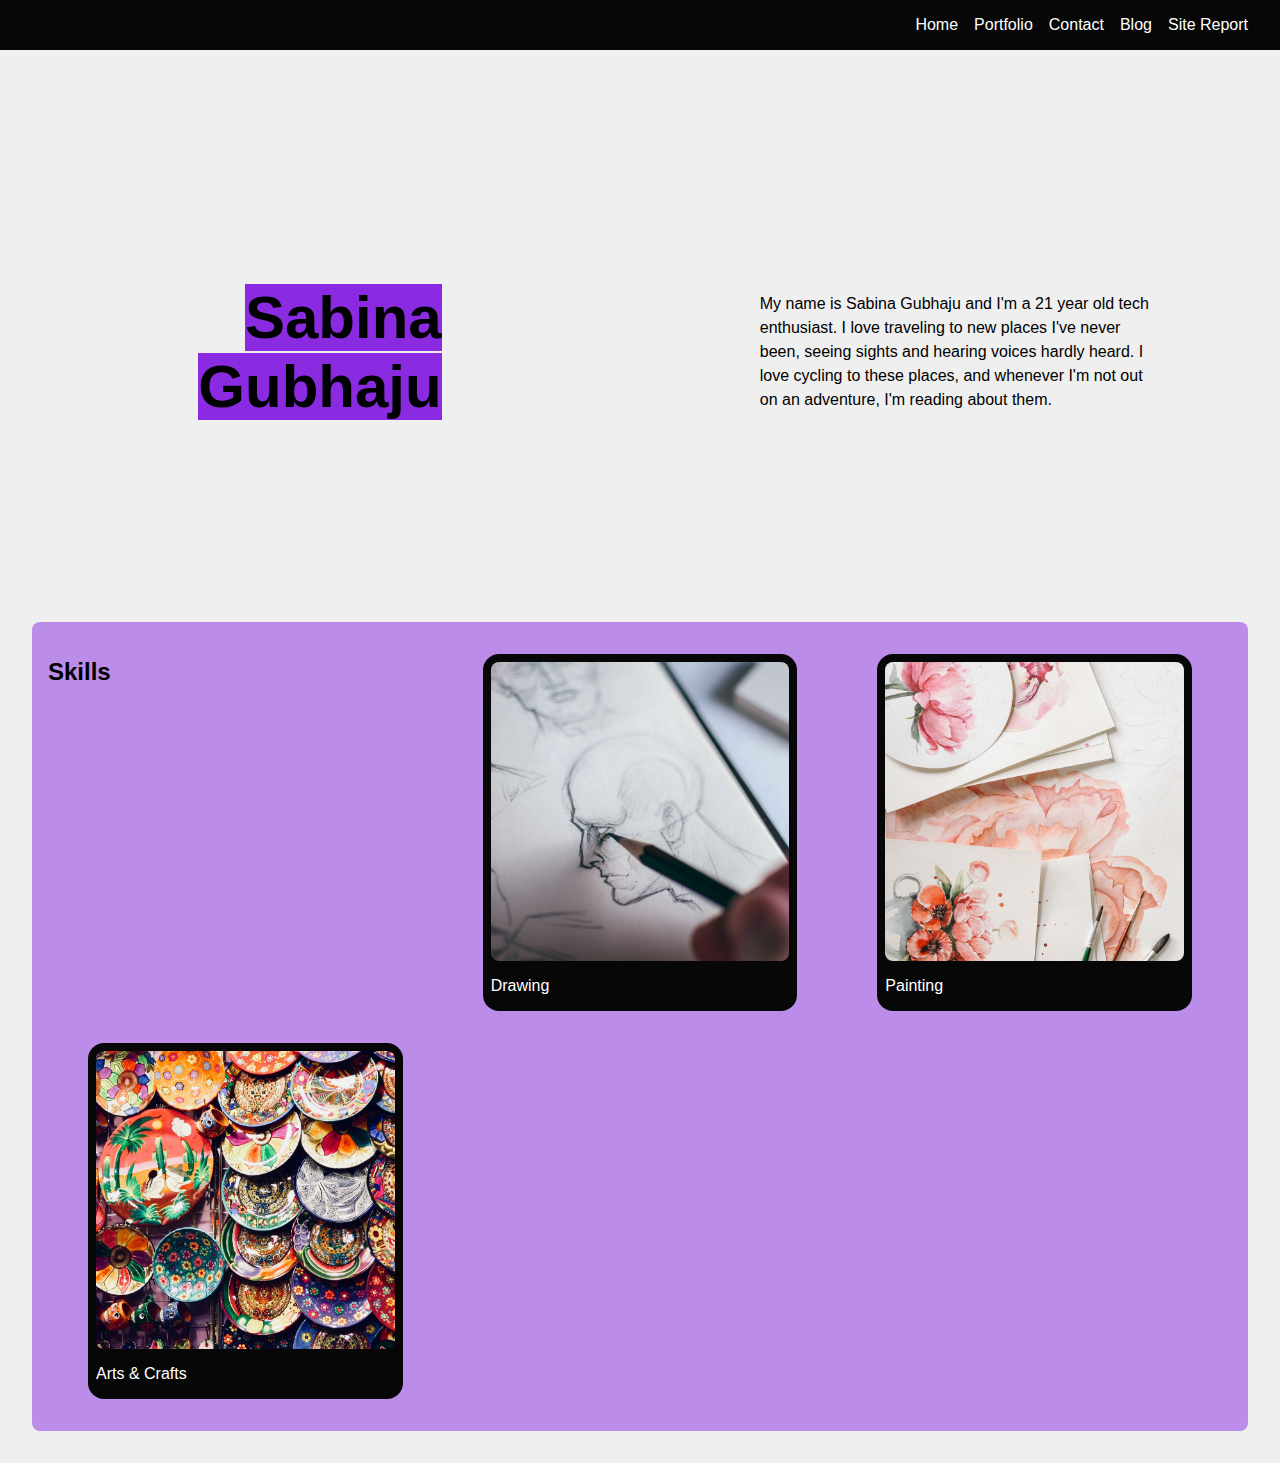
<file: index.html>
<!--
*index.html* (home page). 
The first page is the home page which introduces the site’s it introduces the site’s purpose (portfolio), 
it could have a brief bio, tagline, welcome like “Hi, I’m John” or site purpose
-->

<!DOCTYPE html>
<html lang="en">
  <head>
    <meta charset="UTF-8" />
    <meta http-equiv="X-UA-Compatible" content="IE=edge" />
    <meta name="viewport" content="width=device-width, initial-scale=1" />

    <title>Index Page</title>
    <link rel="stylesheet" href="./styles/global.css" />
    <link rel="stylesheet" href="./styles/index.css" />
    <script defer src="./script/global.js"></script>
  </head>
  <body>
    <!-- Navigation -->
    <nav id="navbar">
      <button class="burger" id="burger">
        <span class="line"></span>
        <span class="line"></span>
        <span class="line"></span>
      </button>
      <ul id="link-list">
        <li><a href="index.html">Home</a></li>
        <li><a href="portfolio.html">Portfolio</a></li>
        <li><a href="contact.html">Contact</a></li>
        <li><a href="blog.html">Blog</a></li>
        <li><a href="sitereport.html">Site Report</a></li>
      </ul>
    </nav>

    <!-- Main content -->
    <main>
      <!-- Hero Section to introduce myself -->
      <section class="hero">
        <div class="name">
          <h1>
            Sabina <br />
            Gubhaju
          </h1>
        </div>
        <div class="description">
          <p>
            My name is Sabina Gubhaju and I'm a 21 year old tech enthusiast. I
            love traveling to new places I've never been, seeing sights and
            hearing voices hardly heard. I love cycling to these places, and
            whenever I'm not out on an adventure, I'm reading about them.
            <br />
          </p>
        </div>
      </section>
      <!-- Skills list -->
      <section class="skills">
        <h2>Skills</h2>
        <figure>
          <img src="./assets/pictures/drawing.jpg" alt="drawing" />
          <figcaption>Drawing</figcaption>
        </figure>
        <figure>
          <img src="./assets/pictures/painting.jpg" alt="painting" />
          <figcaption>Painting</figcaption>
        </figure>
        <figure>
          <img
            src="./assets/pictures/arts-and-crafts.jpg"
            alt="arts and scrafts"
          />
          <figcaption>Arts & Crafts</figcaption>
        </figure>
      </section>
    </main>
  </body>
</html>
</file>
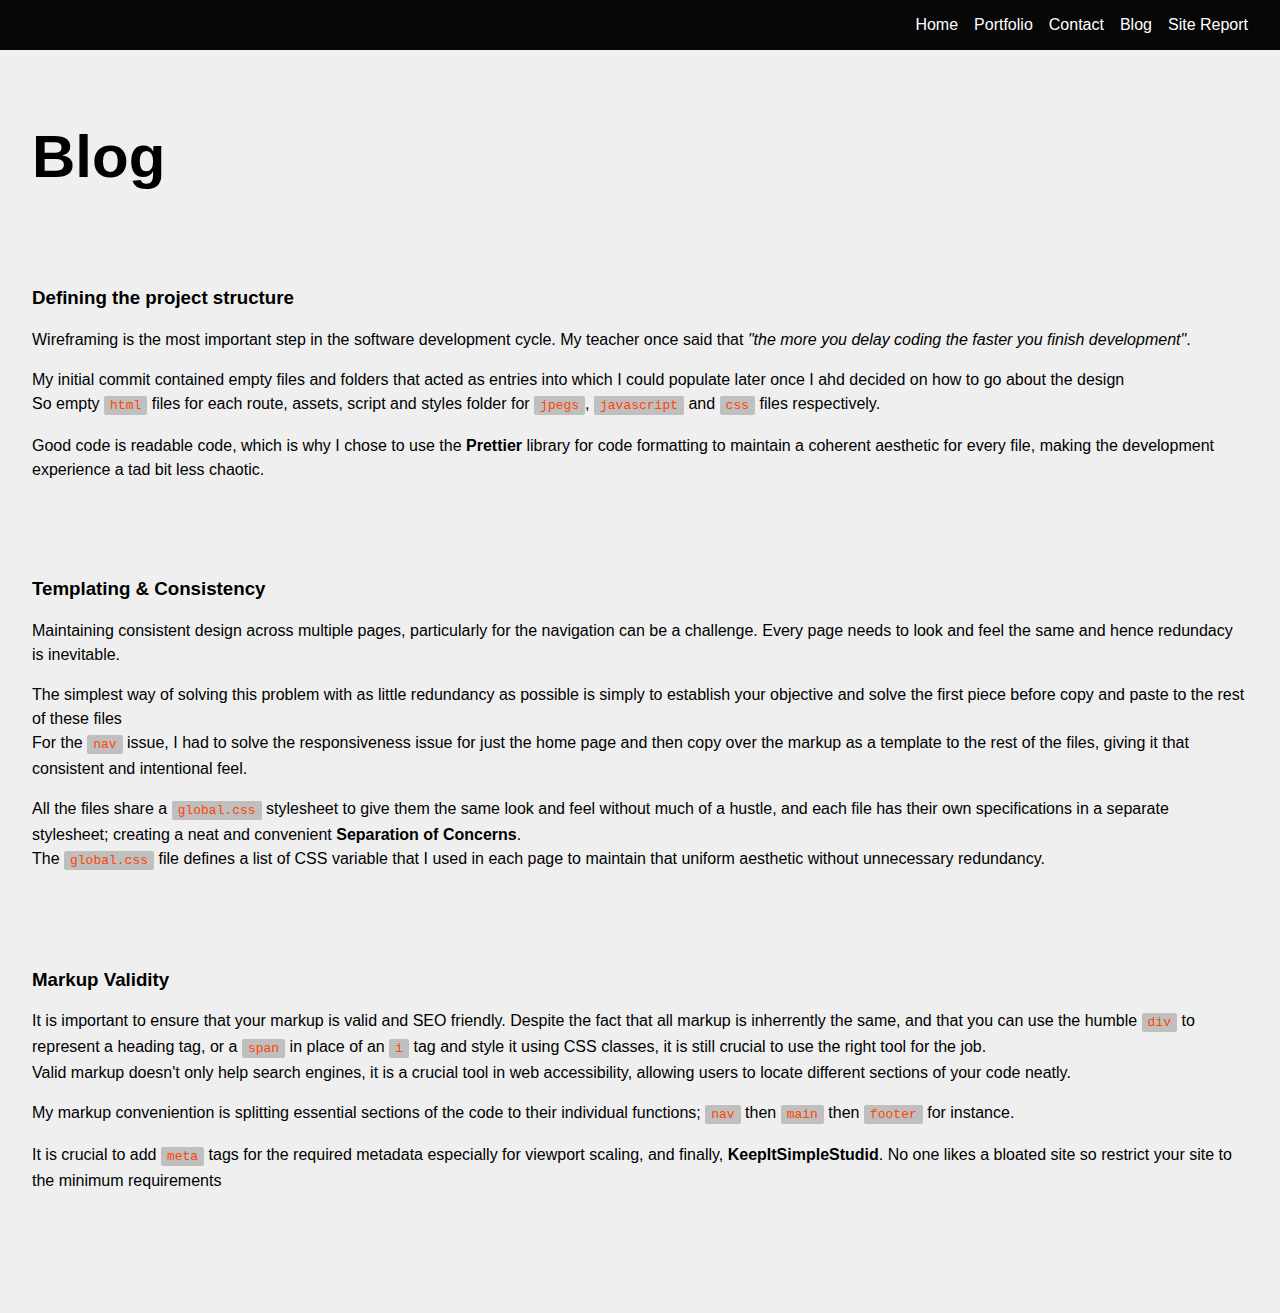
<file: blog.html>
<!--
*blog.html* (Blog page) 
You will use columns on this page to demonstrate your skill. 
The content should be largely typical for a blog 
and contain three entries around your progress on the assignment.
-->

<!DOCTYPE html>
<html lang="en">
  <head>
    <meta charset="UTF-8" />
    <meta http-equiv="X-UA-Compatible" content="IE=edge" />
    <meta name="viewport" content="width=device-width, initial-scale=1" />

    <title>Blog Page</title>
    <link rel="stylesheet" href="./styles/global.css" />
    <link rel="stylesheet" href="./styles/blog.css" />
    <script defer src="./script/global.js"></script>
  </head>
  <body>
    <!-- Navigation -->
    <nav id="navbar">
      <button class="burger" id="burger">
        <span class="line"></span>
        <span class="line"></span>
        <span class="line"></span>
      </button>
      <ul id="link-list">
        <li><a href="index.html">Home</a></li>
        <li><a href="portfolio.html">Portfolio</a></li>
        <li><a href="contact.html">Contact</a></li>
        <li><a href="blog.html">Blog</a></li>
        <li><a href="sitereport.html">Site Report</a></li>
      </ul>
    </nav>
    <main>
      <h1>Blog</h1>
      <section class="entry">
        <h3>Defining the project structure</h3>
        <p>
          Wireframing is the most important step in the software development
          cycle. My teacher once said that
          <i>"the more you delay coding the faster you finish development"</i>.
        </p>
        <p>
          My initial commit contained empty files and folders that acted as
          entries into which I could populate later once I ahd decided on how to
          go about the design
          <br />
          So empty <code>html</code> files for each route, assets, script and
          styles folder for <code>jpegs</code>, <code>javascript</code> and
          <code>css</code> files respectively.
        </p>
        <p>
          Good code is readable code, which is why I chose to use the
          <b>Prettier</b> library for code formatting to maintain a coherent
          aesthetic for every file, making the development experience a tad bit
          less chaotic.
        </p>
      </section>
      <section class="entry">
        <h3>Templating & Consistency</h3>
        <p>
          Maintaining consistent design across multiple pages, particularly for
          the navigation can be a challenge. Every page needs to look and feel
          the same and hence redundacy is inevitable.
        </p>
        <p>
          The simplest way of solving this problem with as little redundancy as
          possible is simply to establish your objective and solve the first
          piece before copy and paste to the rest of these files
          <br />
          For the <code>nav</code> issue, I had to solve the responsiveness
          issue for just the home page and then copy over the markup as a
          template to the rest of the files, giving it that consistent and
          intentional feel.
        </p>
        <p>
          All the files share a <code>global.css</code> stylesheet to give them
          the same look and feel without much of a hustle, and each file has
          their own specifications in a separate stylesheet; creating a neat and
          convenient <b>Separation of Concerns</b>.
          <br />
          The <code>global.css</code> file defines a list of CSS variable that I
          used in each page to maintain that uniform aesthetic without
          unnecessary redundancy.
        </p>
      </section>
      <section class="entry">
        <h3>Markup Validity</h3>

        <p>
          It is important to ensure that your markup is valid and SEO friendly.
          Despite the fact that all markup is inherrently the same, and that you
          can use the humble <code>div</code> to represent a heading tag, or a
          <code>span</code> in place of an <code>i</code> tag and style it using
          CSS classes, it is still crucial to use the right tool for the job.
          <br />
          Valid markup doesn't only help search engines, it is a crucial tool in
          web accessibility, allowing users to locate different sections of your
          code neatly.
        </p>
        <p>
          My markup conveniention is splitting essential sections of the code to
          their individual functions; <code>nav</code> then
          <code>main</code> then <code>footer</code> for instance.
        </p>
        <p>
          It is crucial to add <code>meta</code> tags for the required metadata
          especially for viewport scaling, and finally,
          <b>KeepItSimpleStudid</b>. No one likes a bloated site so restrict
          your site to the minimum requirements
        </p>
      </section>
    </main>
  </body>
</html>
</file>
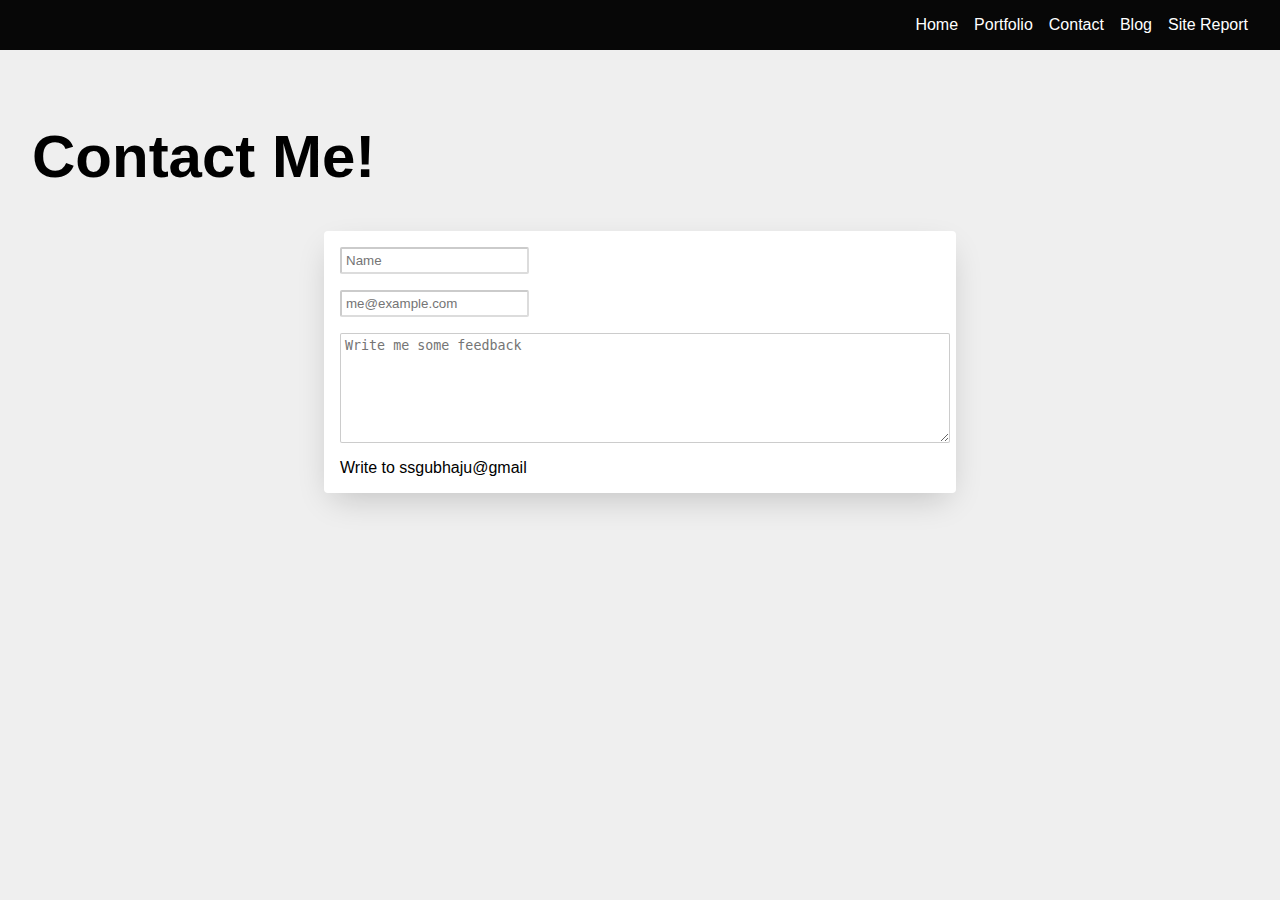
<file: contact.html>
<!--
*contact.html* (Contact page) 
this page will contain your contact information and a form. 
Note: For CSY1018 you make the form launch the user’s email program. 
Although this is not strictly the best way of working, you won’t be able to implement a better solution as that
requires a server-side language such as PHP which we will not use in this module.
-->

<!DOCTYPE html>
<html lang="en">
  <head>
    <meta charset="UTF-8" />
    <meta http-equiv="X-UA-Compatible" content="IE=edge" />
    <meta name="viewport" content="width=device-width, initial-scale=1" />

    <title>Contact Page</title>
    <link rel="stylesheet" href="./styles/global.css" />
    <link rel="stylesheet" href="./styles/contact.css" />
    <script defer src="./script/global.js"></script>
  </head>
  <body>
    <!-- Navigation -->
    <nav id="navbar">
      <button class="burger" id="burger">
        <span class="line"></span>
        <span class="line"></span>
        <span class="line"></span>
      </button>
      <ul id="link-list">
        <li><a href="index.html">Home</a></li>
        <li><a href="portfolio.html">Portfolio</a></li>
        <li><a href="contact.html">Contact</a></li>
        <li><a href="blog.html">Blog</a></li>
        <li><a href="sitereport.html">Site Report</a></li>
      </ul>
    </nav>
    <main>
      <h1>Contact Me!</h1>
      <div class="contact">
        <form class="contact-form">
          <input type="text" placeholder="Name" />
          <input type="email" placeholder="me@example.com" />
          <textarea placeholder="Write me some feedback"></textarea>
          <a href="mailto:ssgubhaju@gmail.com?subject=Feedback&body=Message">
            Write to ssgubhaju@gmail
          </a>
        </form>
      </div>
    </main>
  </body>
</html>
</file>
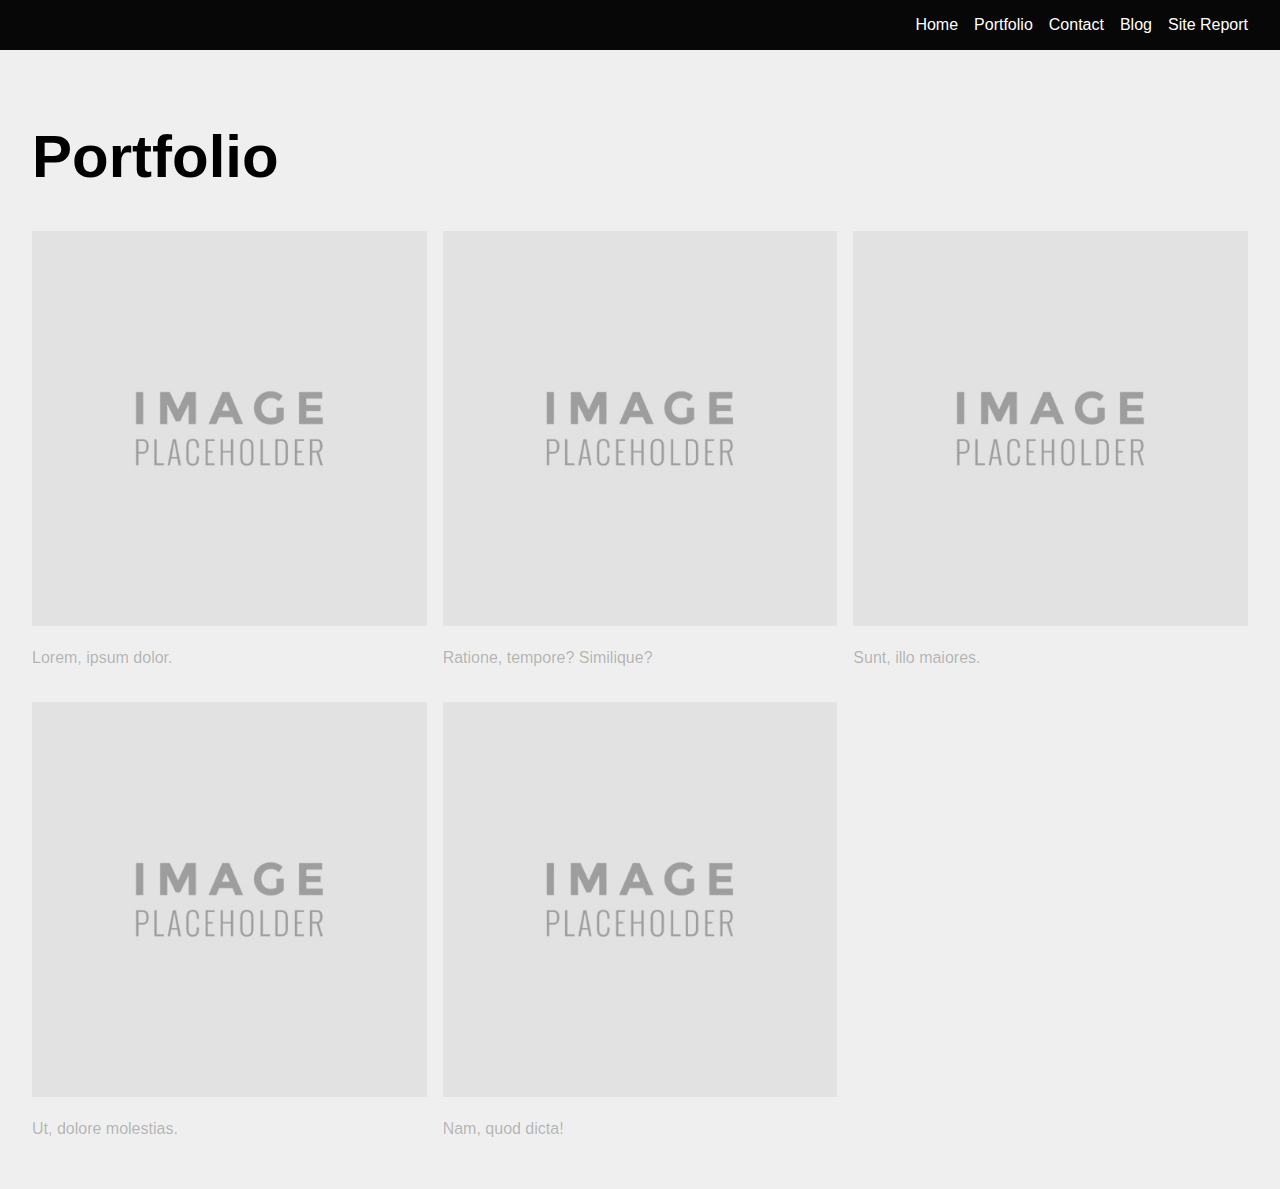
<file: portfolio.html>
<!--
*portfolio.html* (Portfolio page) 
this page will contain placeholder images that will eventually be replaced with your work 
from term 2 and other modules where you make things worthy of your portfolio. 
You need to use columns on this page to demonstrate your skill.
-->
<!DOCTYPE html>
<html lang="en">
  <head>
    <meta charset="UTF-8" />
    <meta http-equiv="X-UA-Compatible" content="IE=edge" />
    <meta name="viewport" content="width=device-width, initial-scale=1" />

    <title>Portfolio Page</title>
    <link rel="stylesheet" href="./styles/global.css" />
    <link rel="stylesheet" href="./styles/portfolio.css" />
    <script defer src="./script/global.js"></script>
  </head>
  <body>
    <!-- Navigation -->
    <nav id="navbar">
      <button class="burger" id="burger">
        <span class="line"></span>
        <span class="line"></span>
        <span class="line"></span>
      </button>
      <ul id="link-list">
        <li><a href="index.html">Home</a></li>
        <li><a href="portfolio.html">Portfolio</a></li>
        <li><a href="contact.html">Contact</a></li>
        <li><a href="blog.html">Blog</a></li>
        <li><a href="sitereport.html">Site Report</a></li>
      </ul>
    </nav>
    <main>
      <section class="projects">
        <h1>Portfolio</h1>
        <div class="projects-grid">
          <figure>
            <img src="./assets/pictures/image-placeholder-500x500.jpg" alt="" />
            <figcaption>
              <p>Lorem, ipsum dolor.</p>
            </figcaption>
          </figure>
          <figure>
            <img src="./assets/pictures/image-placeholder-500x500.jpg" alt="" />
            <figcaption>
              <p>Ratione, tempore? Similique?</p>
            </figcaption>
          </figure>
          <figure>
            <img src="./assets/pictures/image-placeholder-500x500.jpg" alt="" />
            <figcaption>
              <p>Sunt, illo maiores.</p>
            </figcaption>
          </figure>
          <figure>
            <img src="./assets/pictures/image-placeholder-500x500.jpg" alt="" />
            <figcaption>
              <p>Ut, dolore molestias.</p>
            </figcaption>
          </figure>
          <figure>
            <img src="./assets/pictures/image-placeholder-500x500.jpg" alt="" />
            <figcaption>
              <p>Nam, quod dicta!</p>
            </figcaption>
          </figure>
        </div>
      </section>
    </main>
  </body>
</html>
</file>
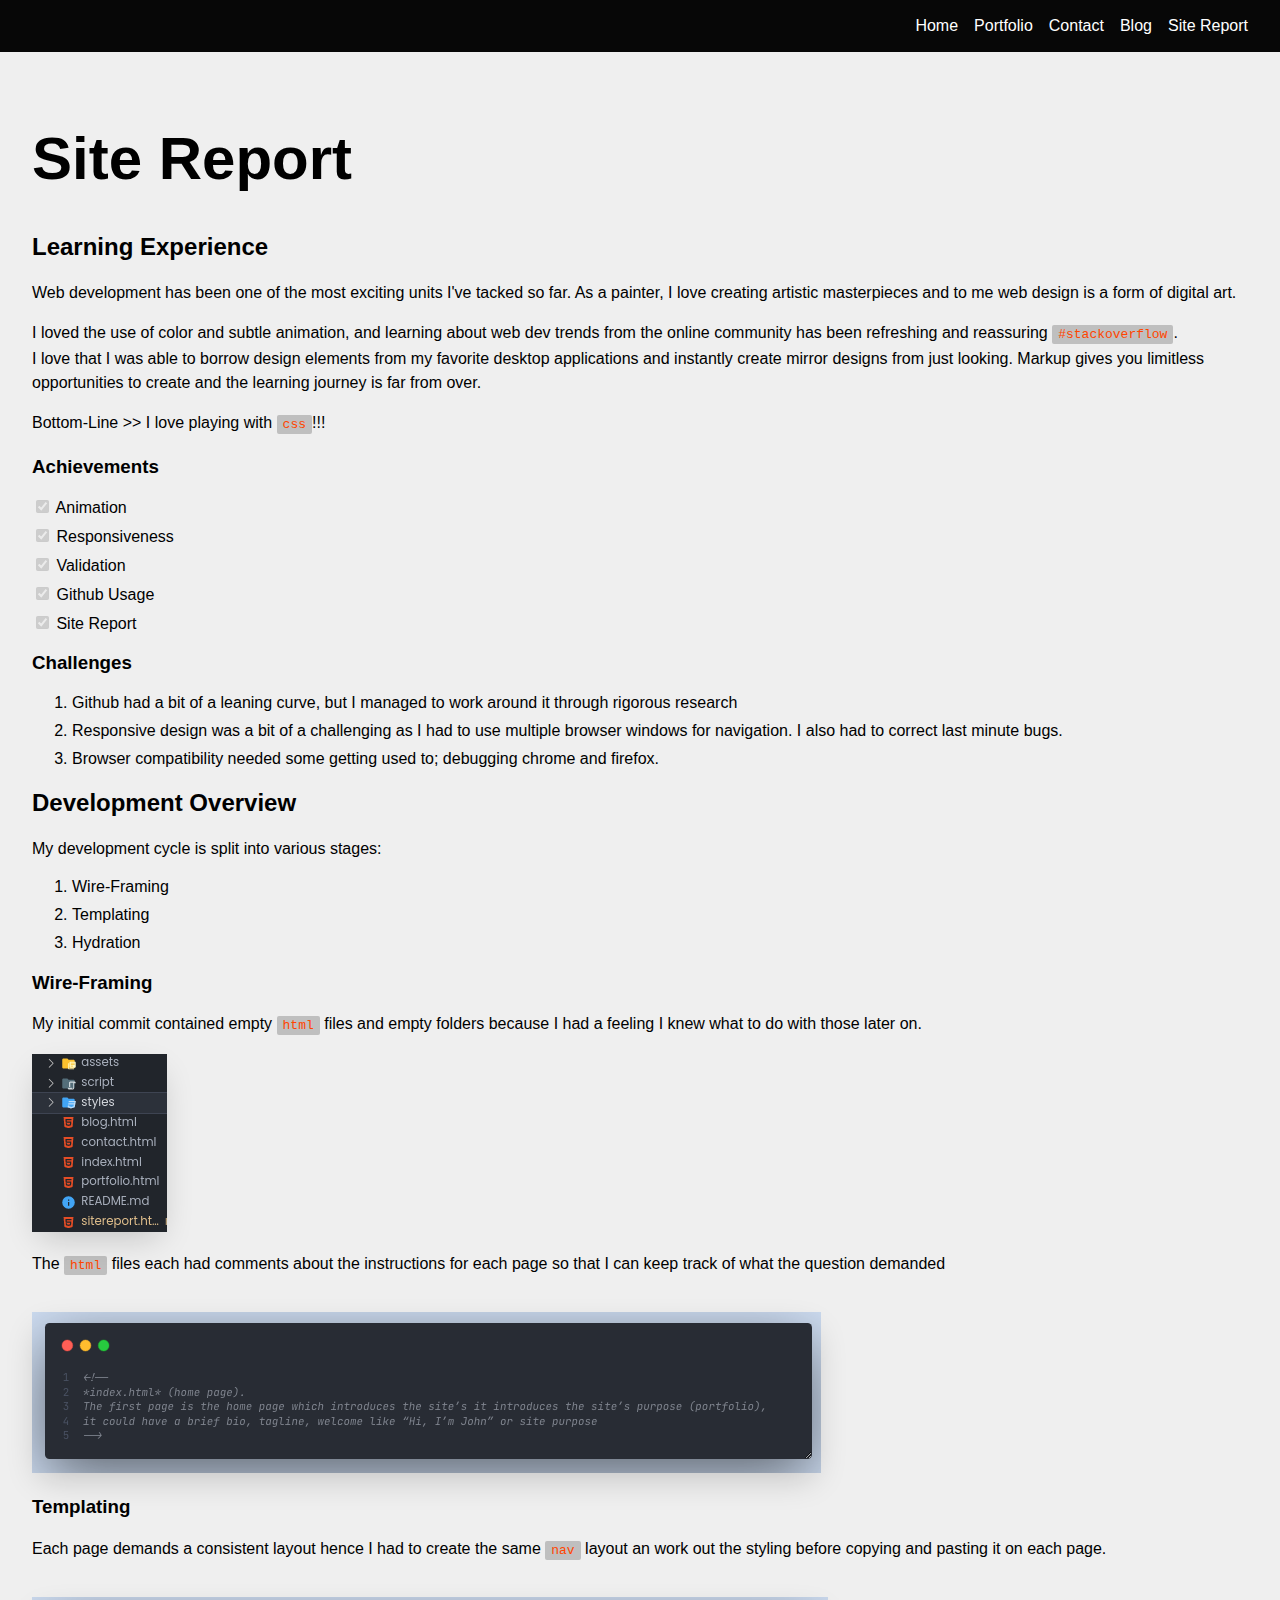
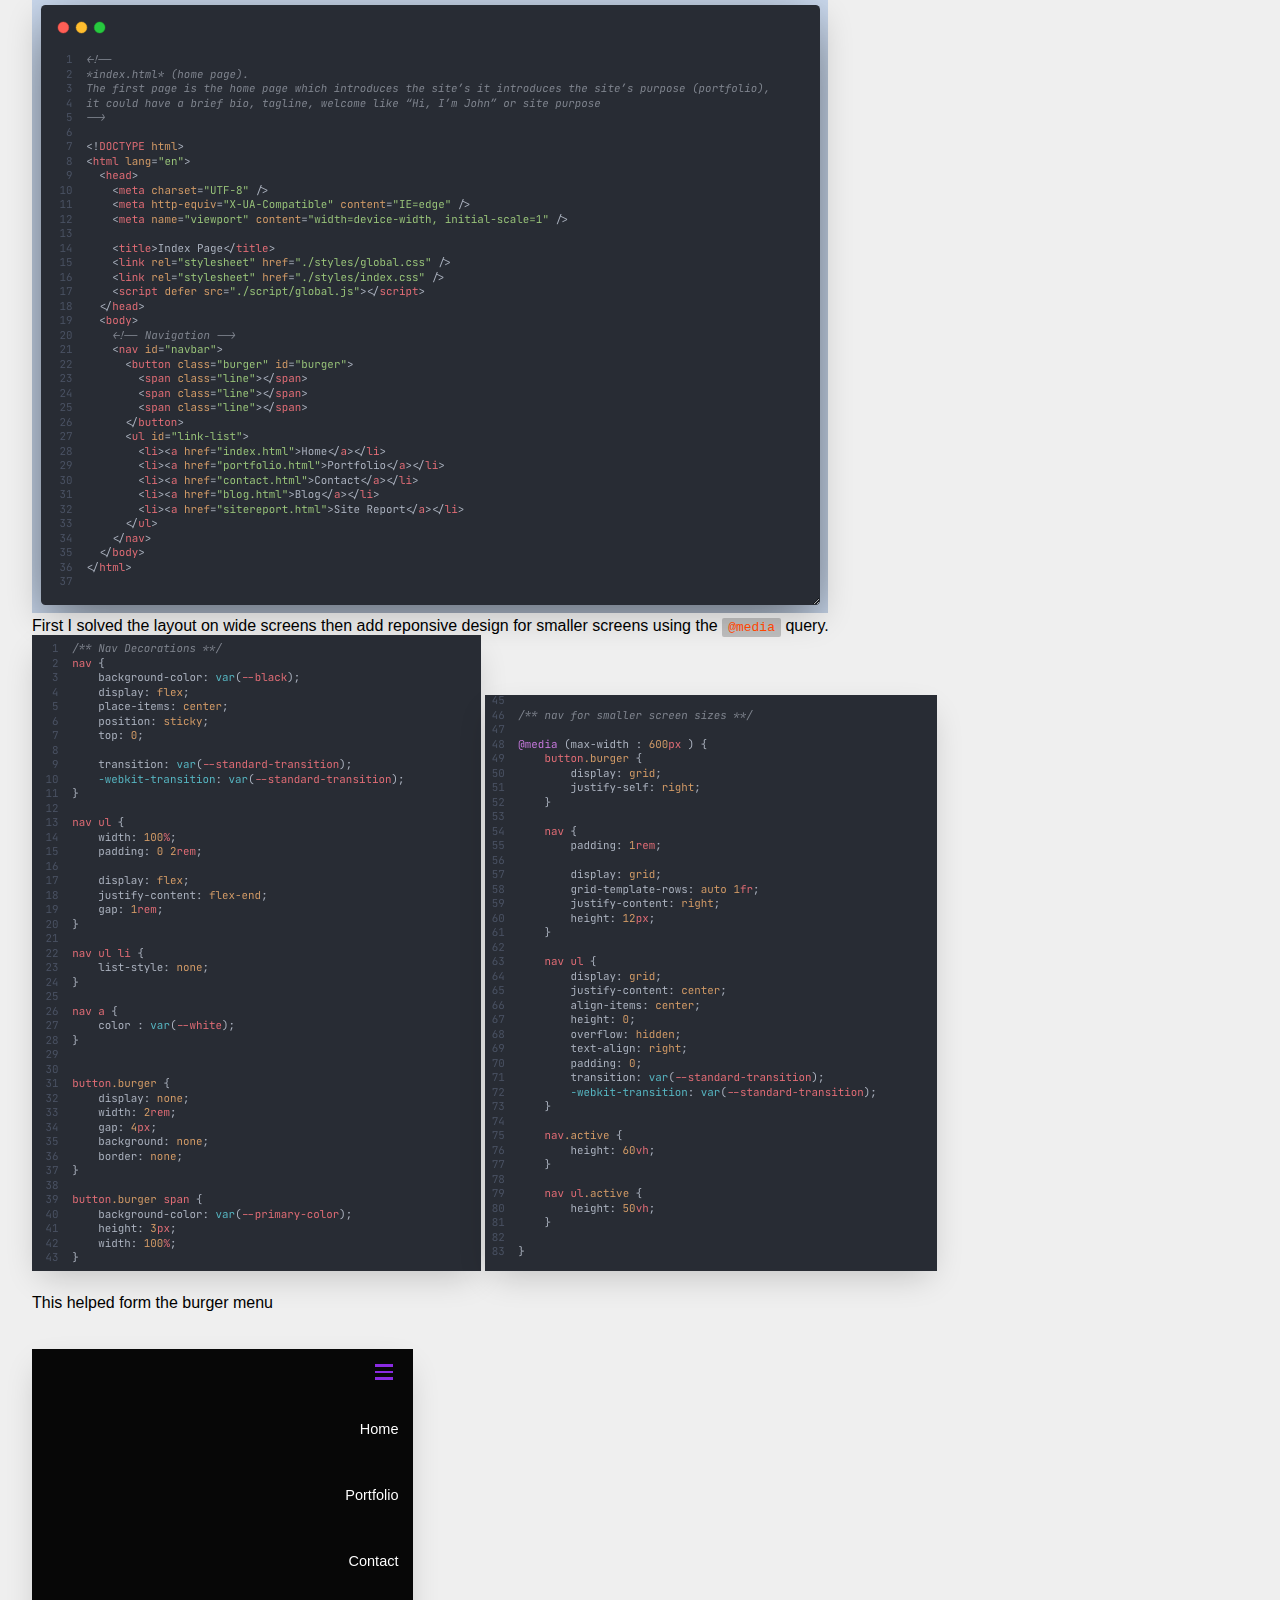
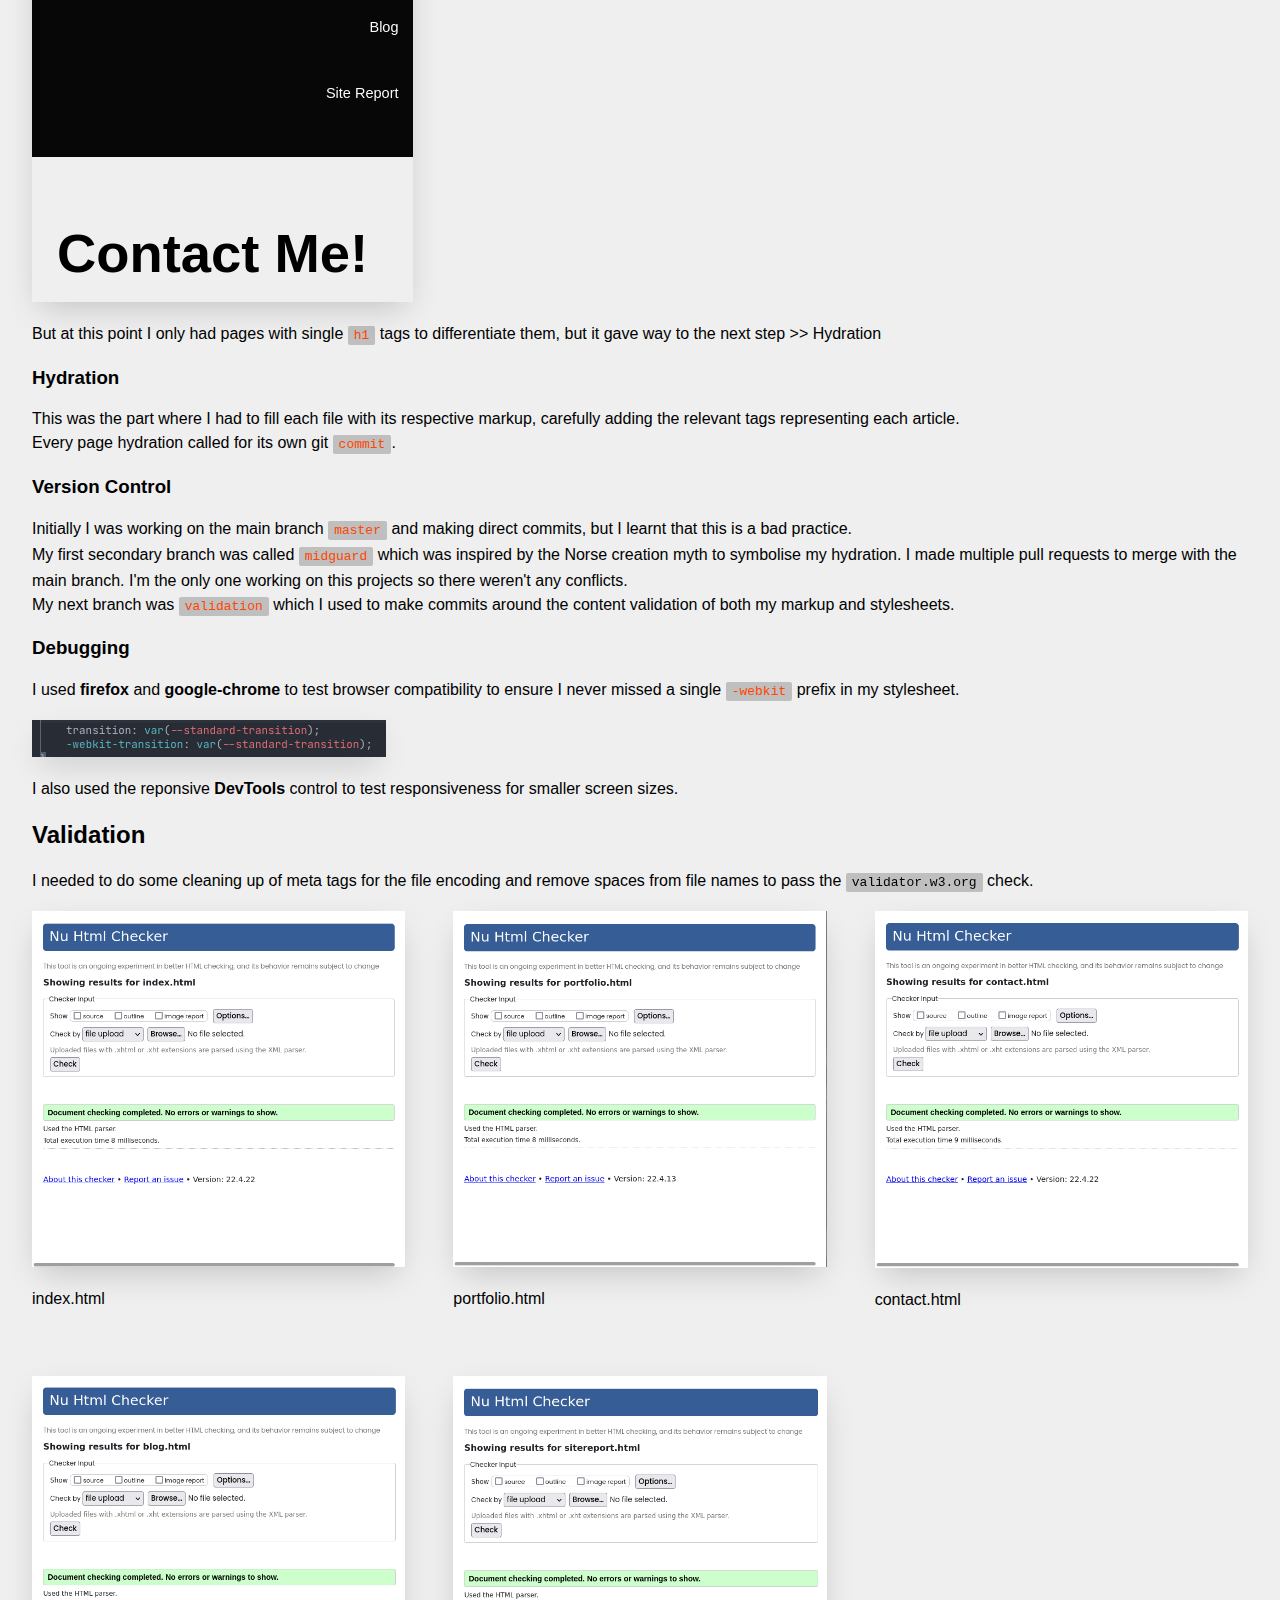
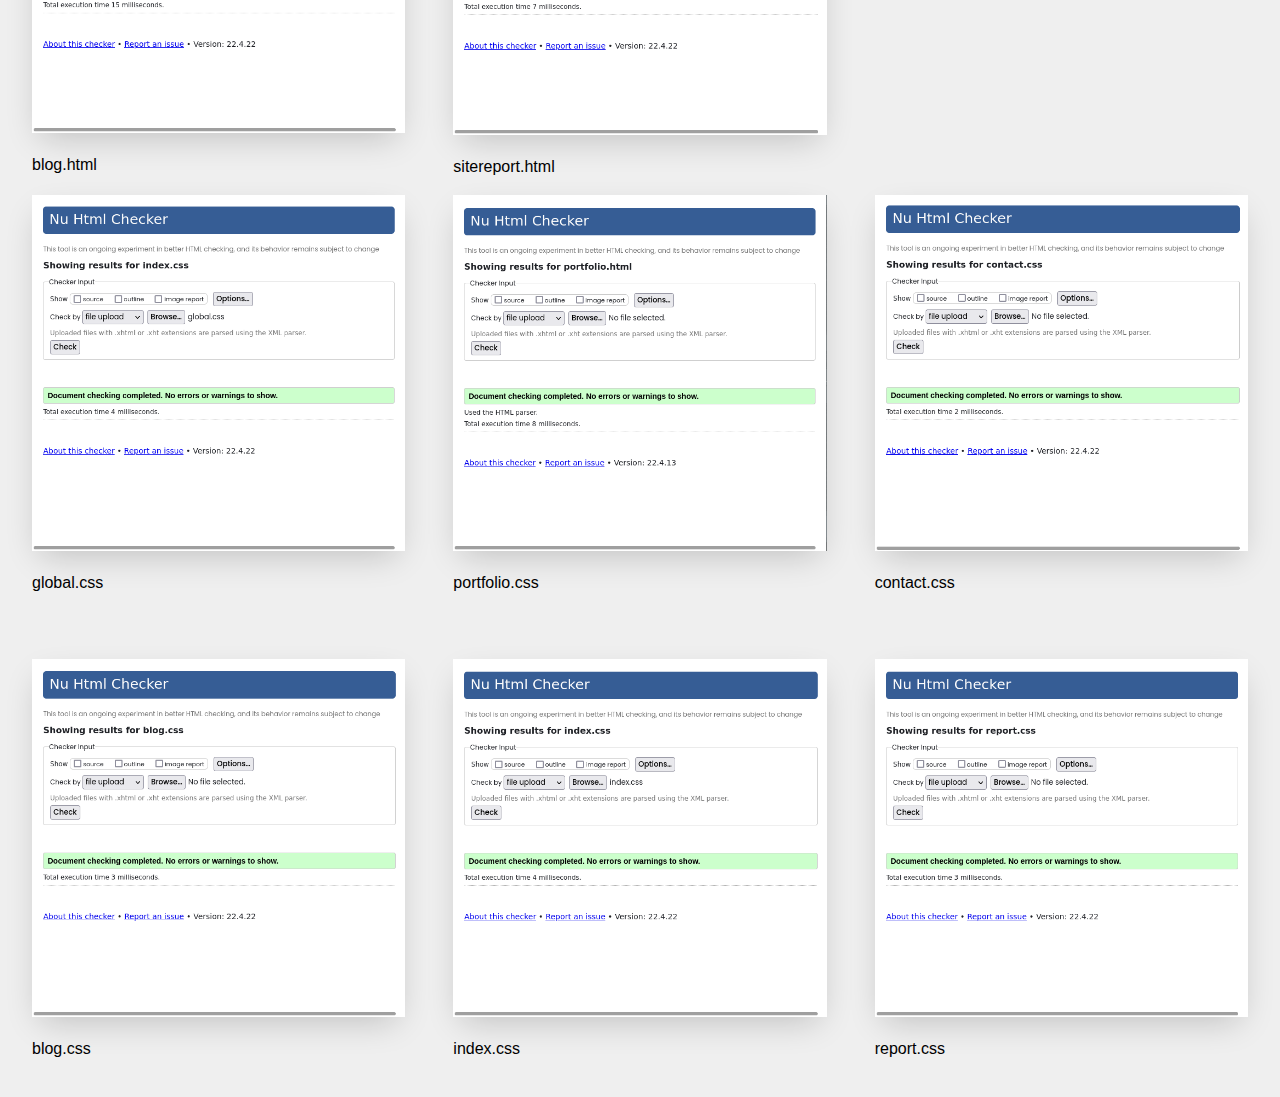
<file: sitereport.html>
<!--
*sitereport.html* (Site report)
   - The report (250 word minimum) will contain your experience of learning the basics of web development, coding, design and debugging process.
    This should be a log or an informal conversation explaining your development experience. Include your ups and downs!
   - A ‘reflective discussion of your module experience’
   - You will set out in the report the development of the site over the term and focus on both the technical and design of sites user interface (UI). 
   Explain the design decisions you made, how you chose the font/colours and link to any sites which influenced your website’s design.
   - Format the report with relevant sections, dates and headings.
   - You should include images of your progress and document any changes you made over time.
   - On this page, include screenshots of validation reports showing that your pages HTML and CSS validate
-->

<!DOCTYPE html>
<html lang="en">
  <head>
    <meta charset="UTF-8" />
    <meta http-equiv="X-UA-Compatible" content="IE=edge" />
    <meta name="viewport" content="width=device-width, initial-scale=1" />

    <title>Site Report Page</title>
    <link rel="stylesheet" href="./styles/global.css" />
    <link rel="stylesheet" href="./styles/report.css" />
    <script defer src="./script/global.js"></script>
  </head>
  <body>
    <!-- Navigation -->
    <nav id="navbar">
      <button class="burger" id="burger">
        <span class="line"></span>
        <span class="line"></span>
        <span class="line"></span>
      </button>
      <ul id="link-list">
        <li><a href="index.html">Home</a></li>
        <li><a href="portfolio.html">Portfolio</a></li>
        <li><a href="contact.html">Contact</a></li>
        <li><a href="blog.html">Blog</a></li>
        <li><a href="sitereport.html">Site Report</a></li>
      </ul>
    </nav>
    <!-- Main content -->
    <main>
      <h1>Site Report</h1>

      <!-- Development Summary -->
      <section>
        <h2>Learning Experience</h2>
        <p>
          Web development has been one of the most exciting units I've tacked so
          far. As a painter, I love creating artistic masterpieces and to me web
          design is a form of digital art.
        </p>
        <p>
          I loved the use of color and subtle animation, and learning about web
          dev trends from the online community has been refreshing and
          reassuring <code>#stackoverflow</code>.
          <br />
          I love that I was able to borrow design elements from my favorite
          desktop applications and instantly create mirror designs from just
          looking. Markup gives you limitless opportunities to create and the
          learning journey is far from over.
        </p>
        <p>Bottom-Line >> I love playing with <code>css</code>!!!</p>

        <h3>Achievements</h3>
        <ul class="checkbox-list">
          <li><input type="checkbox" checked disabled /> Animation</li>
          <li><input type="checkbox" checked disabled /> Responsiveness</li>
          <li><input type="checkbox" checked disabled /> Validation</li>
          <li><input type="checkbox" checked disabled /> Github Usage</li>
          <li><input type="checkbox" checked disabled /> Site Report</li>
        </ul>

        <h3>Challenges</h3>
        <ol>
          <li>
            Github had a bit of a leaning curve, but I managed to work around it
            through rigorous research
          </li>
          <li>
            Responsive design was a bit of a challenging as I had to use
            multiple browser windows for navigation. I also had to correct last
            minute bugs.
          </li>
          <li>
            Browser compatibility needed some getting used to; debugging chrome
            and firefox.
          </li>
        </ol>
      </section>

      <!-- Development Overview -->
      <section>
        <h2>Development Overview</h2>
        <p>My development cycle is split into various stages:</p>
        <ol>
          <li>Wire-Framing</li>
          <li>Templating</li>
          <li>Hydration</li>
        </ol>
        <!-- Wire-Framing -->
        <h3>Wire-Framing</h3>
        <p>
          My initial commit contained empty <code>html</code> files and empty
          folders because I had a feeling I knew what to do with those later on.
        </p>
        <img class="retain" src="./assets/screenshots/folders.png" alt="" />
        <p>
          The <code>html</code> files each had comments about the instructions
          for each page so that I can keep track of what the question demanded
        </p>
        <br />
        <img
          src="./assets/screenshots/html-comments.png"
          alt=""
          class="retain"
        />
        <!-- Templating -->
        <h3>Templating</h3>
        <p>
          Each page demands a consistent layout hence I had to create the same
          <code>nav</code> layout an work out the styling before copying and
          pasting it on each page.
        </p>
        <br />
        <img
          src="./assets/screenshots/nav-template.png"
          alt=""
          class="retain"
        />
        <br />
        First I solved the layout on wide screens then add reponsive design for
        smaller screens using the <code>@media</code> query.
        <br />
        <img src="./assets/screenshots/nav-css.png" alt="" class="retain" />
        <img
          src="./assets/screenshots/responsive-nav-css.png"
          alt=""
          class="retain"
        />
        <br />
        <p>This helped form the burger menu</p>
        <br />
        <img
          src="./assets/screenshots/burger-dropdown.png"
          alt=""
          class="retain"
        />
        <br />
        <p>
          But at this point I only had pages with single <code>h1</code> tags to
          differentiate them, but it gave way to the next step >> Hydration
        </p>
        <!-- Hydration -->
        <h3>Hydration</h3>
        <p>
          This was the part where I had to fill each file with its respective
          markup, carefully adding the relevant tags representing each article.
          <br />
          Every page hydration called for its own git <code>commit</code>.
        </p>

        <!-- Version Control -->
        <h3>Version Control</h3>
        <p>
          Initially I was working on the main branch <code>master</code> and
          making direct commits, but I learnt that this is a bad practice.
          <br />
          My first secondary branch was called <code>midguard</code> which was
          inspired by the Norse creation myth to symbolise my hydration. I made
          multiple pull requests to merge with the main branch. I'm the only one
          working on this projects so there weren't any conflicts.
          <br />
          My next branch was <code>validation</code> which I used to make
          commits around the content validation of both my markup and
          stylesheets.
        </p>

        <!-- Debugging -->
        <h3>Debugging</h3>
        <p>
          I used <b>firefox</b> and <b>google-chrome</b> to test browser
          compatibility to ensure I never missed a single
          <code>-webkit</code> prefix in my stylesheet.
        </p>
        <img src="./assets/screenshots/webkit.png" alt="" class="retain" />
        <br />
        <p>
          I also used the reponsive <b>DevTools</b> control to test
          responsiveness for smaller screen sizes.
        </p>
      </section>

      <!-- Validation Section -->
      <section>
        <h2>Validation</h2>
        <p>
          I needed to do some cleaning up of meta tags for the file encoding and
          remove spaces from file names to pass the
          <code><a href="https://validator.w3.org">validator.w3.org</a></code>
          check.
        </p>

        <div class="validation-image-grid">
          <figure>
            <img src="./assets/screenshots/v-index.png" alt="" />
            <figcaption>
              <p>index.html</p>
            </figcaption>
          </figure>

          <figure>
            <img src="./assets/screenshots/v-portfolio.png" alt="" />
            <figcaption>
              <p>portfolio.html</p>
            </figcaption>
          </figure>

          <figure>
            <img src="./assets/screenshots/v-contact.png" alt="" />
            <figcaption>
              <p>contact.html</p>
            </figcaption>
          </figure>

          <figure>
            <img src="./assets/screenshots/v-blog.png" alt="" />
            <figcaption>
              <p>blog.html</p>
            </figcaption>
          </figure>

          <figure>
            <img src="./assets/screenshots/v-report.png" alt="" />
            <figcaption>
              <p>sitereport.html</p>
            </figcaption>
          </figure>
        </div>

        <div class="validation-image-grid">
          <figure>
            <img src="./assets/screenshots/vc-global.png" alt="" />
            <figcaption>
              <p>global.css</p>
            </figcaption>
          </figure>

          <figure>
            <img src="./assets/screenshots/v-portfolio.png" alt="" />
            <figcaption>
              <p>portfolio.css</p>
            </figcaption>
          </figure>

          <figure>
            <img src="./assets/screenshots/vc-contact.png" alt="" />
            <figcaption>
              <p>contact.css</p>
            </figcaption>
          </figure>

          <figure>
            <img src="./assets/screenshots/vc-blog.png" alt="" />
            <figcaption>
              <p>blog.css</p>
            </figcaption>
          </figure>

          <figure>
            <img src="./assets/screenshots/vc-index.png" alt="" />
            <figcaption>
              <p>index.css</p>
            </figcaption>
          </figure>

          <figure>
            <img src="./assets/screenshots/vc-report.png" alt="" />
            <figcaption>
              <p>report.css</p>
            </figcaption>
          </figure>
        </div>
      </section>
    </main>
  </body>
</html>
</file>
<file: styles/global.css>
/** Variables **/

:root {
    /* color*/
    --primary-text-color : #000;
    --primary-color : blueviolet;
    --primary-color-light : #892be281;
    --matte : #171717;
    --black : #070707;
    --white : #fff;
    --white-background : #efefef;
    /* transition */
    --standard-transition : ease .5s;
}

/** Unset **/

html, body {
    margin: 0;
    padding: 0;
    background-color: var(--white-background);
    font-family: sans-serif;
}

main {
    padding: 2rem;
}

h1 {
    font-size: 60px;
}

img {
    width: 100%;
}

p {
    line-height: 24px;
}

code {
    background-color: #0003;
    padding: 2px 6px;
    border-radius: 2px;
    color: orangered;
}

/** Link Decorations **/

a {
    color: black;
    text-decoration: none;
    position: relative;
    transition: var(--standard-transition);
    -webkit-transition: var(--standard-transition);
}

a::after {
    content: "";
    position: absolute;
    bottom: -4px;
    right: 0;
    width: 0;
    height: 2px;
    background-color: var(--primary-color);
    transition: var(--standard-transition);
    -webkit-transition: var(--standard-transition);

}

a:hover {
    color: var(--primary-color);
}

a:hover::after {
    width: 100%;
}


/** Nav Decorations **/
nav {
    background-color: var(--black);
    display: flex;
    place-items: center;
    position: sticky;
    top: 0;

    transition: var(--standard-transition);
    -webkit-transition: var(--standard-transition);
}

nav ul {
    width: 100%;
    padding: 0 2rem;
    
    display: flex;
    justify-content: flex-end;
    gap: 1rem;
}

nav ul li {
    list-style: none;
}

nav a {
    color : var(--white);
}


button.burger {
    display: none;
    width: 2rem;
    gap: 4px;
    background: none;
    border: none;
}

button.burger span {
    background-color: var(--primary-color);
    height: 3px;
    width: 100%;
}


/** nav for smaller screen sizes **/

@media (max-width : 600px ) {
    button.burger {
        display: grid;
        justify-self: right;
    }

    nav {
        padding: 1rem;

        display: grid;
        grid-template-rows: auto 1fr;
        justify-content: right;
        height: 12px;
    }
    
    nav ul {
        display: grid;
        justify-content: center;
        align-items: center;
        height: 0;
        overflow: hidden;
        text-align: right;
        padding: 0;
        transition: var(--standard-transition);
        -webkit-transition: var(--standard-transition);
    }

    nav.active {
        height: 60vh;
    }
    
    nav ul.active {
        height: 50vh;
    }

}
</file>
<file: styles/index.css>
.hero {
    height: 60vh;
    display: grid;
    gap: 4rem;
    place-items: center;
    grid-template-columns: repeat(auto-fit, minmax(400px, 1fr));
}

.description {
    max-width: 45ch;
}

.name {
    text-align: right;
}

h1 {
    display: inline;
    background-color: var(--primary-color);
}

.skills {
    background-color: var(--primary-color-light);
    padding: 1rem;
    border-radius: .5rem;

    display: grid;
    grid-template-columns: repeat(auto-fill, minmax(300px, 1fr));
}

.skills figure {
    background-color: var(--black);
    padding: .5rem .5rem 1rem .5rem ;
    border-radius: 1rem;
    color: var(--white);

    display: grid;
    gap: 1rem;
}

.skills img {
    aspect-ratio: 1/1;
    border-radius: .5rem;
    object-fit: cover;
}

@media (max-width : 800px) {
    .hero {
        grid-template-columns: 1fr;
        gap: 1rem;
    }
    .hero .description,.name {
        text-align: center;
    }
}
</file>
<file: styles/blog.css>
.entry {
    margin: 6rem 0;
}
</file>
<file: styles/contact.css>
.contact {
    display: grid;
    place-items: center;
}



.contact-form {
    width: 600px;
    display: grid;
    gap: 1rem;
    background-color: var(--white);
    padding: 1rem;
    border-radius: 4px;
    box-shadow: 0 12px 32px -8px #0003;

    transition: var(--standard-transition);
    -webkit-transition: var(--standard-transition);
}

.contact-form:hover {
    box-shadow: 0 2px 5px #0003;
}

.contact-form *{
    width: fit-content;
}

.contact-form input, textarea{
    padding: 4px;
    border-radius: 2px;
    border-color: #0003;
}

.contact-form textarea {
    width: 100%;
    height: 100px;
}


@media (max-width : 600px) {
    .contact-form {
        width: 80%;
    }
}
</file>
<file: styles/portfolio.css>
.projects-grid{
    display: grid;
    grid-template-columns: repeat(auto-fit, minmax(300px, 1fr));
    gap: 1rem;
    color: #0004;
}

figure {
    margin: 0;
}


@media (max-width : 400px) {
    .projects-grid {
        grid-template-columns:auto;
    }
}
</file>
<file: styles/report.css>
figure {
    margin: 0;
}
.validation-image-grid {
    display: grid;
    grid-template-columns: repeat(auto-fit, minmax(300px, 1fr));
    gap: 3rem;
}

.retain {
    width: fit-content;
    max-width: 100%;
}

img{
    box-shadow: 0px 12px 32px -8px #0003;
}

ul.checkbox-list {
    display: grid;
    gap: .5rem;
    padding: 0;
    list-style: none;
}

ol {
    display: grid;
    gap: .5rem;
}
li {
    line-height: 20px;
}

@media (max-width : 400px) {
    .validation-image-grid {
        grid-template-columns: auto;
    }
}
</file>
